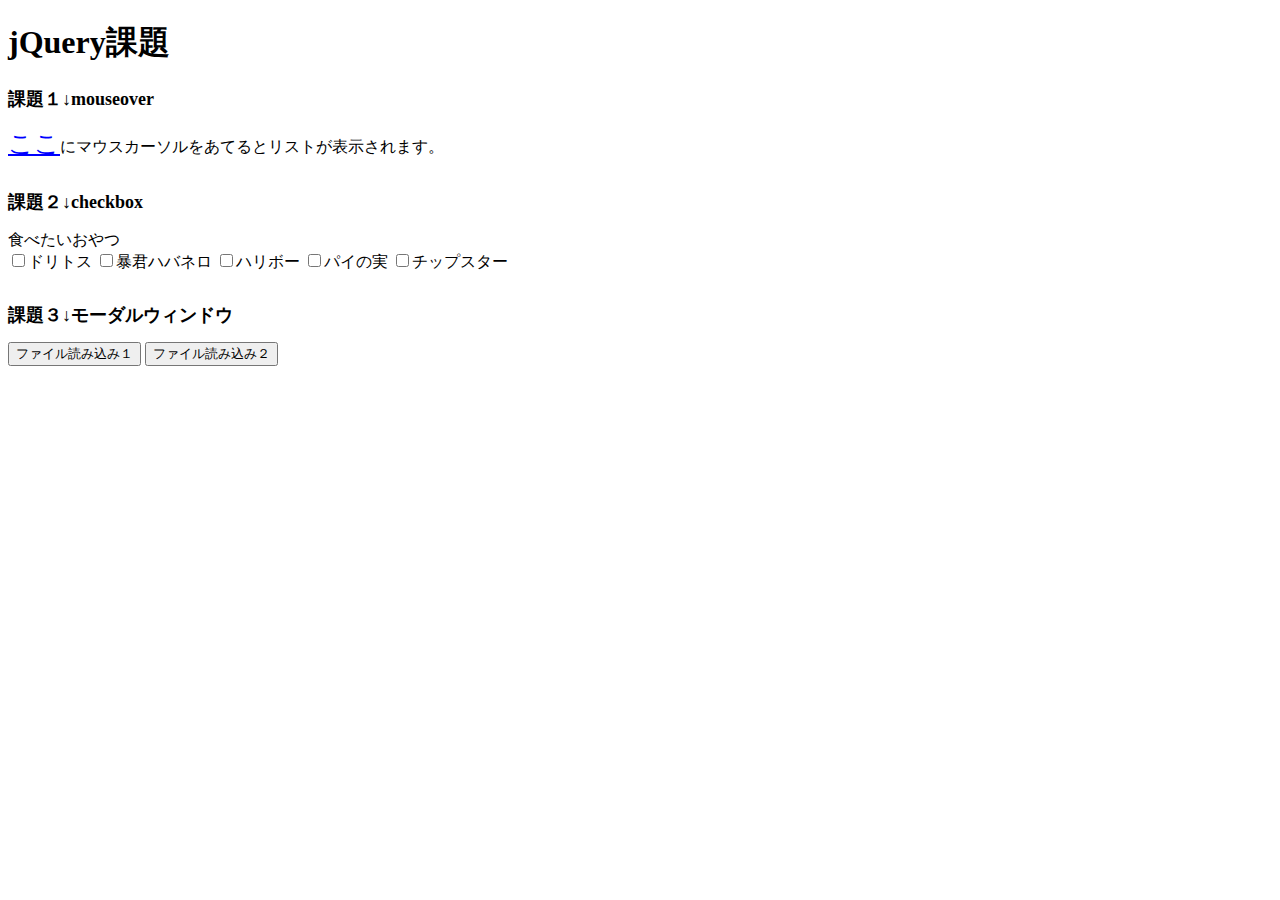
<file: index.html>
<!DOCTYPE html>
<html>
<head>
    <meta charset="utf-8" />
    <meta name="viewport" content="width=device-width, initial-scale=1.0">
    <meta http-equiv="X-UA-Compatible" content="ie=edge">
    <title>Jquery課題</title>
    <link rel="stylesheet" type="text/css" href="js/jquery-ui-1.12.1/jquery-ui.min.css">
    <link rel="stylesheet" href="css/style_kadai1_kadai2.css">
    <link rel="stylesheet" href="css/style_kadai3.css">
</head>
<body>
    <div id="content_wrap">
        <h1>jQuery課題</h1>
        <section>
            <h2>課題１↓mouseover</h2>
            <p><span id="mouseover">ここ</span>にマウスカーソルをあてるとリストが表示されます。</p>
            <ul id="mouseover-list">
                <li>ドリトス</li>
                <li>暴君ハバネロ</li>
                <li>ハリボー</li>
                <li>パイの実</li>
                <li>チップスター</li>
            </ul>
        </section>
        <section>
            <h2>課題２↓checkbox</h2>
            <p>食べたいおやつ<br>
            		<input type="checkbox" name="snack" value="doritos">ドリトス
            		<input type="checkbox" name="snack" value="habanero">暴君ハバネロ
            		<input type="checkbox" name="snack" value="haribo">ハリボー
            		<input type="checkbox" name="snack" value="painomi">パイの実
            		<input type="checkbox" name="snack" value="chipstar">チップスター
            </p>

                <img id="doritos" class="image-wrap" src="images/doritos.jpg" alt="メキシカンなスナック">
                <img id="habanero" class="image-wrap" src="images/habanero.jpg" alt="辛すぎ">
                <img id="haribo" class="image-wrap" src="images/haribo.png" alt="食べたことない">
                <img id="painomi" class="image-wrap" src="images/painomi.jpg" alt="チョコがおいしい">
                <img id="chipstar" class="image-wrap" src="images/chipstar.jpg" alt="しょっぱいけど好き">

        </section>
        <section>
            <h2>課題３↓モーダルウィンドウ</h2>
            <div id="file-data"></div>
            <input type="button" class="file-read-btn-1" value="ファイル読み込み１">
            <input type="button" class="file-read-btn-2" value="ファイル読み込み２">
            <br/>
            <div id="text"></div>
        </section>

    </div>
</body>
<script type="text/javascript" src="js/jquery-3.4.1.min.js"></script>
<!-- ↓ここの下にjQueryUIのファイルを読み込む処理を記述する -->
<script type="text/javascript"
src="js/jquery-ui-1.12.1/jquery-ui.min.js"></script>

<script type="text/javascript" src="js/kadai1_kadai2/mouseover.js"></script>
<script type="text/javascript" src="js/kadai1_kadai2/checkbox.js"></script>
<script src="js/kadai3/modal.js"></script>
</html>
</file>
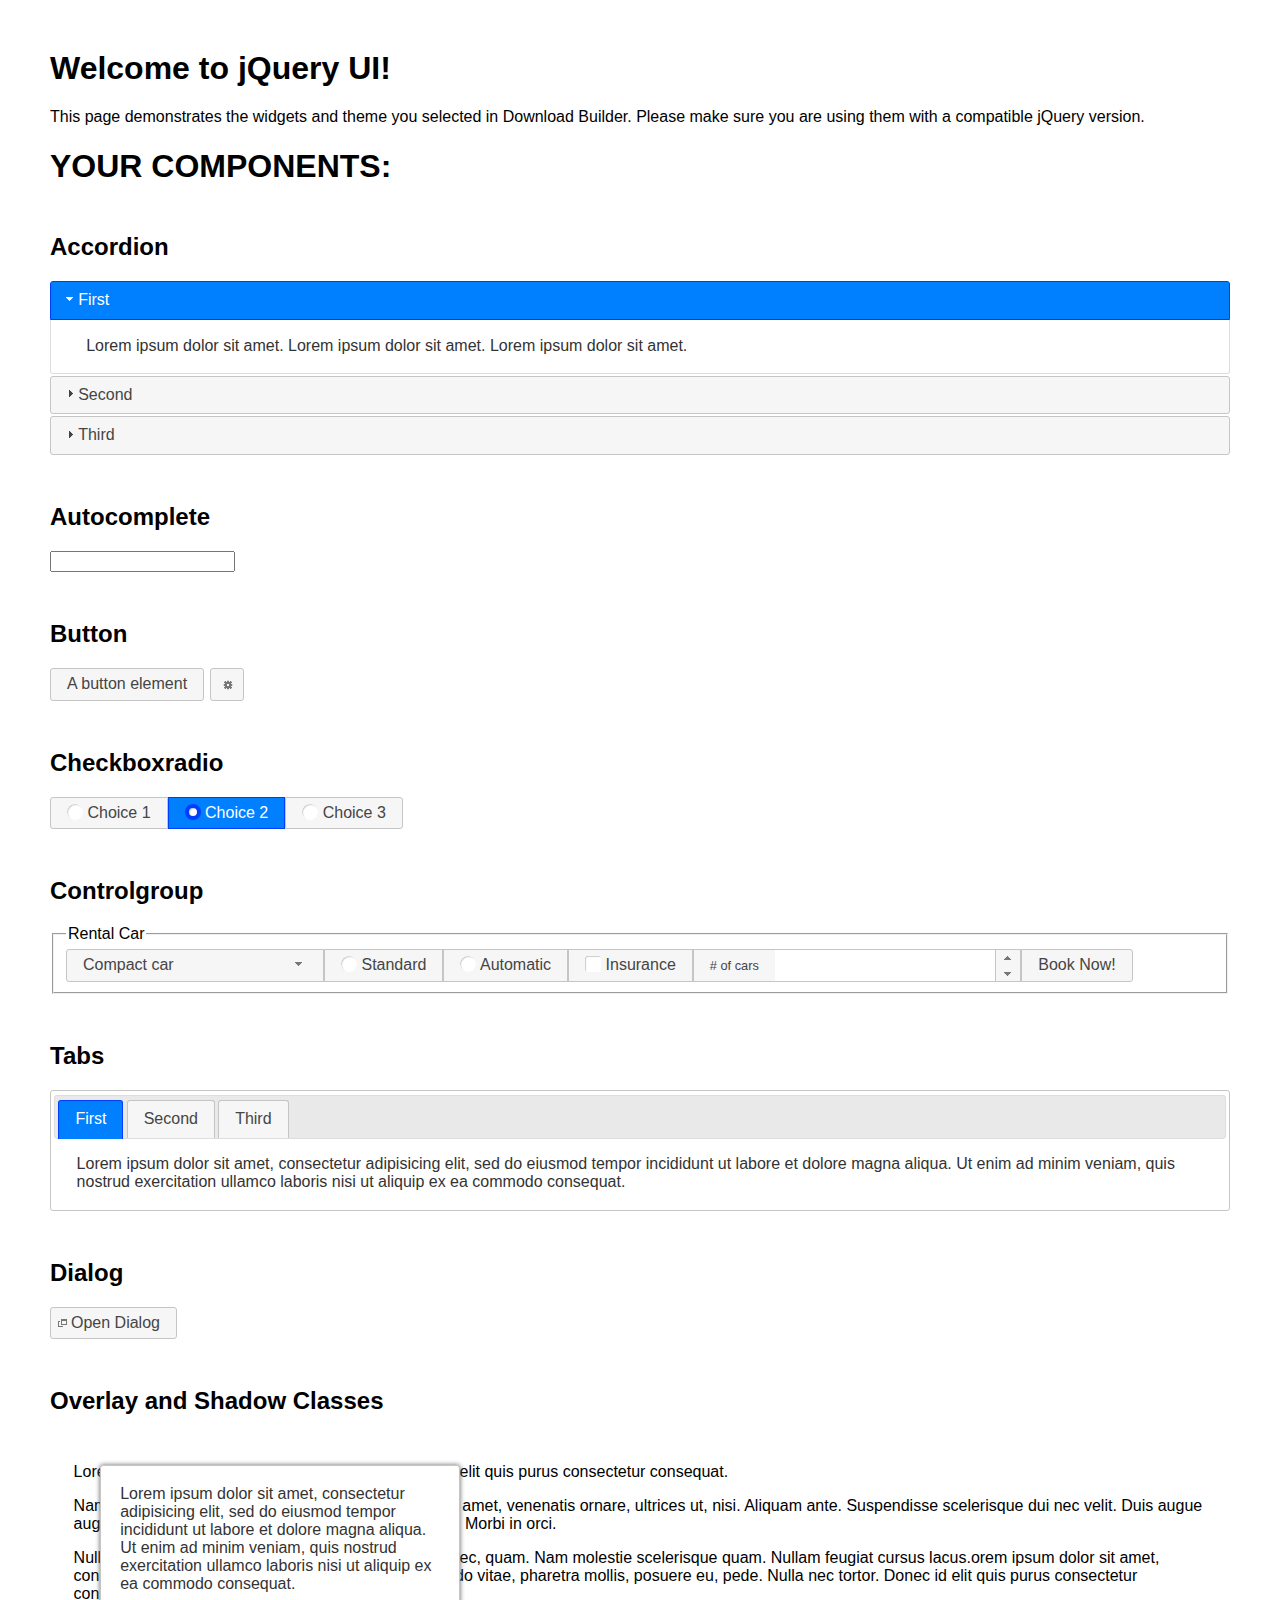
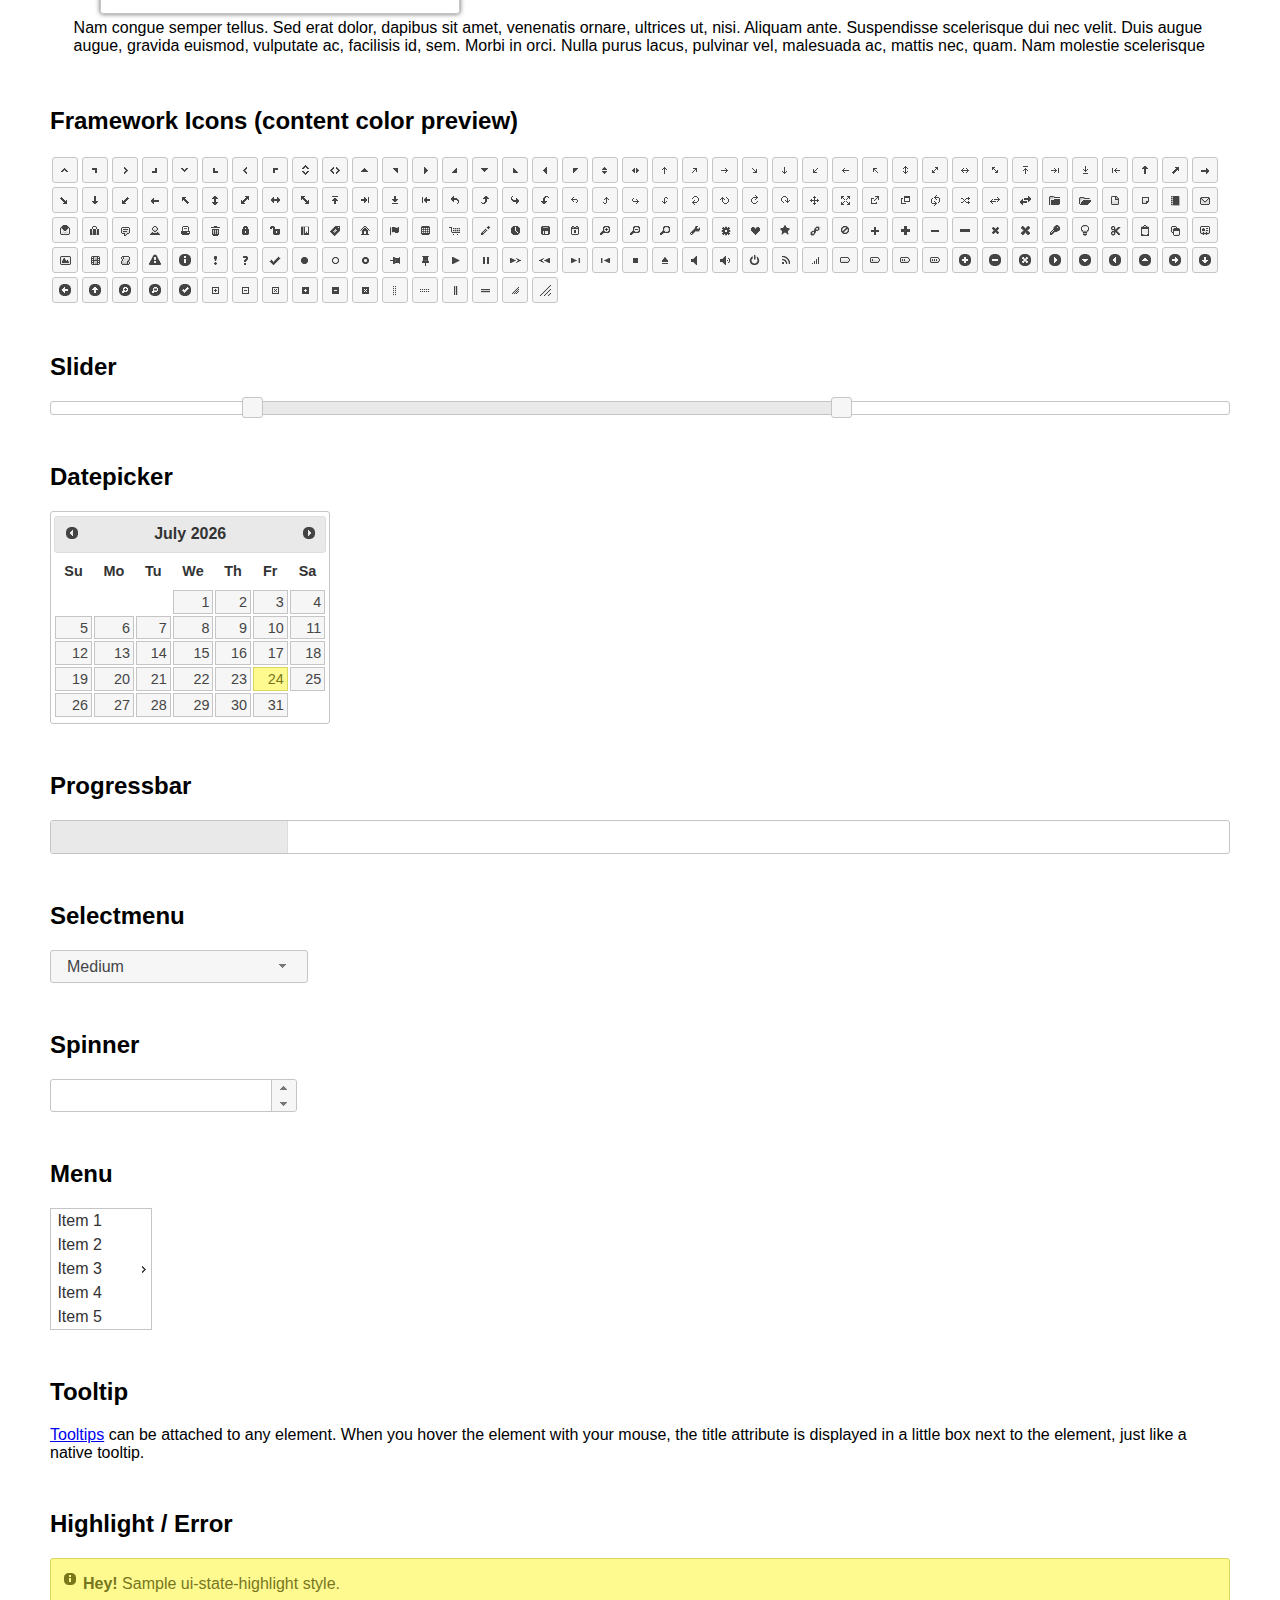
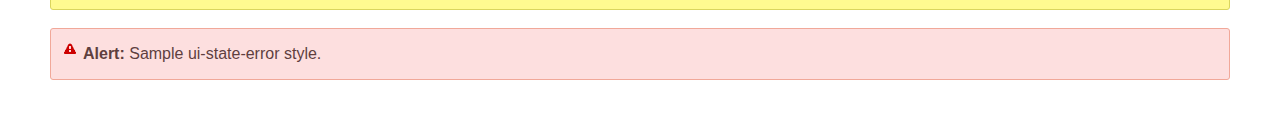
<file: js/jquery-ui-1.12.1/index.html>
<!doctype html>
<html lang="us">
<head>
	<meta charset="utf-8">
	<title>jQuery UI Example Page</title>
	<link href="jquery-ui.css" rel="stylesheet">
	<style>
	body{
		font-family: "Trebuchet MS", sans-serif;
		margin: 50px;
	}
	.demoHeaders {
		margin-top: 2em;
	}
	#dialog-link {
		padding: .4em 1em .4em 20px;
		text-decoration: none;
		position: relative;
	}
	#dialog-link span.ui-icon {
		margin: 0 5px 0 0;
		position: absolute;
		left: .2em;
		top: 50%;
		margin-top: -8px;
	}
	#icons {
		margin: 0;
		padding: 0;
	}
	#icons li {
		margin: 2px;
		position: relative;
		padding: 4px 0;
		cursor: pointer;
		float: left;
		list-style: none;
	}
	#icons span.ui-icon {
		float: left;
		margin: 0 4px;
	}
	.fakewindowcontain .ui-widget-overlay {
		position: absolute;
	}
	select {
		width: 200px;
	}
	</style>
</head>
<body>

<h1>Welcome to jQuery UI!</h1>

<div class="ui-widget">
	<p>This page demonstrates the widgets and theme you selected in Download Builder. Please make sure you are using them with a compatible jQuery version.</p>
</div>

<h1>YOUR COMPONENTS:</h1>


<!-- Accordion -->
<h2 class="demoHeaders">Accordion</h2>
<div id="accordion">
	<h3>First</h3>
	<div>Lorem ipsum dolor sit amet. Lorem ipsum dolor sit amet. Lorem ipsum dolor sit amet.</div>
	<h3>Second</h3>
	<div>Phasellus mattis tincidunt nibh.</div>
	<h3>Third</h3>
	<div>Nam dui erat, auctor a, dignissim quis.</div>
</div>



<!-- Autocomplete -->
<h2 class="demoHeaders">Autocomplete</h2>
<div>
	<input id="autocomplete" title="type &quot;a&quot;">
</div>



<!-- Button -->
<h2 class="demoHeaders">Button</h2>
<button id="button">A button element</button>
<button id="button-icon">An icon-only button</button>



<!-- Checkboxradio -->
<h2 class="demoHeaders">Checkboxradio</h2>
<form style="margin-top: 1em;">
	<div id="radioset">
		<input type="radio" id="radio1" name="radio"><label for="radio1">Choice 1</label>
		<input type="radio" id="radio2" name="radio" checked="checked"><label for="radio2">Choice 2</label>
		<input type="radio" id="radio3" name="radio"><label for="radio3">Choice 3</label>
	</div>
</form>



<!-- Controlgroup -->
<h2 class="demoHeaders">Controlgroup</h2>
<fieldset>
	<legend>Rental Car</legend>
	<div id="controlgroup">
		<select id="car-type">
			<option>Compact car</option>
			<option>Midsize car</option>
			<option>Full size car</option>
			<option>SUV</option>
			<option>Luxury</option>
			<option>Truck</option>
			<option>Van</option>
		</select>
		<label for="transmission-standard">Standard</label>
		<input type="radio" name="transmission" id="transmission-standard">
		<label for="transmission-automatic">Automatic</label>
		<input type="radio" name="transmission" id="transmission-automatic">
		<label for="insurance">Insurance</label>
		<input type="checkbox" name="insurance" id="insurance">
		<label for="horizontal-spinner" class="ui-controlgroup-label"># of cars</label>
		<input id="horizontal-spinner" class="ui-spinner-input">
		<button>Book Now!</button>
	</div>
</fieldset>



<!-- Tabs -->
<h2 class="demoHeaders">Tabs</h2>
<div id="tabs">
	<ul>
		<li><a href="#tabs-1">First</a></li>
		<li><a href="#tabs-2">Second</a></li>
		<li><a href="#tabs-3">Third</a></li>
	</ul>
	<div id="tabs-1">Lorem ipsum dolor sit amet, consectetur adipisicing elit, sed do eiusmod tempor incididunt ut labore et dolore magna aliqua. Ut enim ad minim veniam, quis nostrud exercitation ullamco laboris nisi ut aliquip ex ea commodo consequat.</div>
	<div id="tabs-2">Phasellus mattis tincidunt nibh. Cras orci urna, blandit id, pretium vel, aliquet ornare, felis. Maecenas scelerisque sem non nisl. Fusce sed lorem in enim dictum bibendum.</div>
	<div id="tabs-3">Nam dui erat, auctor a, dignissim quis, sollicitudin eu, felis. Pellentesque nisi urna, interdum eget, sagittis et, consequat vestibulum, lacus. Mauris porttitor ullamcorper augue.</div>
</div>



<h2 class="demoHeaders">Dialog</h2>
<p>
	<button id="dialog-link" class="ui-button ui-corner-all ui-widget">
		<span class="ui-icon ui-icon-newwin"></span>Open Dialog
	</button>
</p>

<h2 class="demoHeaders">Overlay and Shadow Classes</h2>
<div style="position: relative; width: 96%; height: 200px; padding:1% 2%; overflow:hidden;" class="fakewindowcontain">
	<p>Lorem ipsum dolor sit amet,  Nulla nec tortor. Donec id elit quis purus consectetur consequat. </p><p>Nam congue semper tellus. Sed erat dolor, dapibus sit amet, venenatis ornare, ultrices ut, nisi. Aliquam ante. Suspendisse scelerisque dui nec velit. Duis augue augue, gravida euismod, vulputate ac, facilisis id, sem. Morbi in orci. </p><p>Nulla purus lacus, pulvinar vel, malesuada ac, mattis nec, quam. Nam molestie scelerisque quam. Nullam feugiat cursus lacus.orem ipsum dolor sit amet, consectetur adipiscing elit. Donec libero risus, commodo vitae, pharetra mollis, posuere eu, pede. Nulla nec tortor. Donec id elit quis purus consectetur consequat. </p><p>Nam congue semper tellus. Sed erat dolor, dapibus sit amet, venenatis ornare, ultrices ut, nisi. Aliquam ante. Suspendisse scelerisque dui nec velit. Duis augue augue, gravida euismod, vulputate ac, facilisis id, sem. Morbi in orci. Nulla purus lacus, pulvinar vel, malesuada ac, mattis nec, quam. Nam molestie scelerisque quam. </p><p>Nullam feugiat cursus lacus.orem ipsum dolor sit amet, consectetur adipiscing elit. Donec libero risus, commodo vitae, pharetra mollis, posuere eu, pede. Nulla nec tortor. Donec id elit quis purus consectetur consequat. Nam congue semper tellus. Sed erat dolor, dapibus sit amet, venenatis ornare, ultrices ut, nisi. Aliquam ante. </p><p>Suspendisse scelerisque dui nec velit. Duis augue augue, gravida euismod, vulputate ac, facilisis id, sem. Morbi in orci. Nulla purus lacus, pulvinar vel, malesuada ac, mattis nec, quam. Nam molestie scelerisque quam. Nullam feugiat cursus lacus.orem ipsum dolor sit amet, consectetur adipiscing elit. Donec libero risus, commodo vitae, pharetra mollis, posuere eu, pede. Nulla nec tortor. Donec id elit quis purus consectetur consequat. Nam congue semper tellus. Sed erat dolor, dapibus sit amet, venenatis ornare, ultrices ut, nisi. </p>

	<!-- ui-dialog -->
	<div class="ui-widget-overlay ui-front"></div>
	<div style="position: absolute; width: 320px; left: 50px; top: 30px; padding: 1.2em" class="ui-widget ui-front ui-widget-content ui-corner-all ui-widget-shadow">
		Lorem ipsum dolor sit amet, consectetur adipisicing elit, sed do eiusmod tempor incididunt ut labore et dolore magna aliqua. Ut enim ad minim veniam, quis nostrud exercitation ullamco laboris nisi ut aliquip ex ea commodo consequat.
	</div>

</div>

<!-- ui-dialog -->
<div id="dialog" title="Dialog Title">
	<p>Lorem ipsum dolor sit amet, consectetur adipisicing elit, sed do eiusmod tempor incididunt ut labore et dolore magna aliqua. Ut enim ad minim veniam, quis nostrud exercitation ullamco laboris nisi ut aliquip ex ea commodo consequat.</p>
</div>



<h2 class="demoHeaders">Framework Icons (content color preview)</h2>
<ul id="icons" class="ui-widget ui-helper-clearfix">
	<li class="ui-state-default ui-corner-all" title=".ui-icon-caret-1-n"><span class="ui-icon ui-icon-caret-1-n"></span></li>
	<li class="ui-state-default ui-corner-all" title=".ui-icon-caret-1-ne"><span class="ui-icon ui-icon-caret-1-ne"></span></li>
	<li class="ui-state-default ui-corner-all" title=".ui-icon-caret-1-e"><span class="ui-icon ui-icon-caret-1-e"></span></li>
	<li class="ui-state-default ui-corner-all" title=".ui-icon-caret-1-se"><span class="ui-icon ui-icon-caret-1-se"></span></li>
	<li class="ui-state-default ui-corner-all" title=".ui-icon-caret-1-s"><span class="ui-icon ui-icon-caret-1-s"></span></li>
	<li class="ui-state-default ui-corner-all" title=".ui-icon-caret-1-sw"><span class="ui-icon ui-icon-caret-1-sw"></span></li>
	<li class="ui-state-default ui-corner-all" title=".ui-icon-caret-1-w"><span class="ui-icon ui-icon-caret-1-w"></span></li>
	<li class="ui-state-default ui-corner-all" title=".ui-icon-caret-1-nw"><span class="ui-icon ui-icon-caret-1-nw"></span></li>
	<li class="ui-state-default ui-corner-all" title=".ui-icon-caret-2-n-s"><span class="ui-icon ui-icon-caret-2-n-s"></span></li>
	<li class="ui-state-default ui-corner-all" title=".ui-icon-caret-2-e-w"><span class="ui-icon ui-icon-caret-2-e-w"></span></li>
	<li class="ui-state-default ui-corner-all" title=".ui-icon-triangle-1-n"><span class="ui-icon ui-icon-triangle-1-n"></span></li>
	<li class="ui-state-default ui-corner-all" title=".ui-icon-triangle-1-ne"><span class="ui-icon ui-icon-triangle-1-ne"></span></li>
	<li class="ui-state-default ui-corner-all" title=".ui-icon-triangle-1-e"><span class="ui-icon ui-icon-triangle-1-e"></span></li>
	<li class="ui-state-default ui-corner-all" title=".ui-icon-triangle-1-se"><span class="ui-icon ui-icon-triangle-1-se"></span></li>
	<li class="ui-state-default ui-corner-all" title=".ui-icon-triangle-1-s"><span class="ui-icon ui-icon-triangle-1-s"></span></li>
	<li class="ui-state-default ui-corner-all" title=".ui-icon-triangle-1-sw"><span class="ui-icon ui-icon-triangle-1-sw"></span></li>
	<li class="ui-state-default ui-corner-all" title=".ui-icon-triangle-1-w"><span class="ui-icon ui-icon-triangle-1-w"></span></li>
	<li class="ui-state-default ui-corner-all" title=".ui-icon-triangle-1-nw"><span class="ui-icon ui-icon-triangle-1-nw"></span></li>
	<li class="ui-state-default ui-corner-all" title=".ui-icon-triangle-2-n-s"><span class="ui-icon ui-icon-triangle-2-n-s"></span></li>
	<li class="ui-state-default ui-corner-all" title=".ui-icon-triangle-2-e-w"><span class="ui-icon ui-icon-triangle-2-e-w"></span></li>
	<li class="ui-state-default ui-corner-all" title=".ui-icon-arrow-1-n"><span class="ui-icon ui-icon-arrow-1-n"></span></li>
	<li class="ui-state-default ui-corner-all" title=".ui-icon-arrow-1-ne"><span class="ui-icon ui-icon-arrow-1-ne"></span></li>
	<li class="ui-state-default ui-corner-all" title=".ui-icon-arrow-1-e"><span class="ui-icon ui-icon-arrow-1-e"></span></li>
	<li class="ui-state-default ui-corner-all" title=".ui-icon-arrow-1-se"><span class="ui-icon ui-icon-arrow-1-se"></span></li>
	<li class="ui-state-default ui-corner-all" title=".ui-icon-arrow-1-s"><span class="ui-icon ui-icon-arrow-1-s"></span></li>
	<li class="ui-state-default ui-corner-all" title=".ui-icon-arrow-1-sw"><span class="ui-icon ui-icon-arrow-1-sw"></span></li>
	<li class="ui-state-default ui-corner-all" title=".ui-icon-arrow-1-w"><span class="ui-icon ui-icon-arrow-1-w"></span></li>
	<li class="ui-state-default ui-corner-all" title=".ui-icon-arrow-1-nw"><span class="ui-icon ui-icon-arrow-1-nw"></span></li>
	<li class="ui-state-default ui-corner-all" title=".ui-icon-arrow-2-n-s"><span class="ui-icon ui-icon-arrow-2-n-s"></span></li>
	<li class="ui-state-default ui-corner-all" title=".ui-icon-arrow-2-ne-sw"><span class="ui-icon ui-icon-arrow-2-ne-sw"></span></li>
	<li class="ui-state-default ui-corner-all" title=".ui-icon-arrow-2-e-w"><span class="ui-icon ui-icon-arrow-2-e-w"></span></li>
	<li class="ui-state-default ui-corner-all" title=".ui-icon-arrow-2-se-nw"><span class="ui-icon ui-icon-arrow-2-se-nw"></span></li>
	<li class="ui-state-default ui-corner-all" title=".ui-icon-arrowstop-1-n"><span class="ui-icon ui-icon-arrowstop-1-n"></span></li>
	<li class="ui-state-default ui-corner-all" title=".ui-icon-arrowstop-1-e"><span class="ui-icon ui-icon-arrowstop-1-e"></span></li>
	<li class="ui-state-default ui-corner-all" title=".ui-icon-arrowstop-1-s"><span class="ui-icon ui-icon-arrowstop-1-s"></span></li>
	<li class="ui-state-default ui-corner-all" title=".ui-icon-arrowstop-1-w"><span class="ui-icon ui-icon-arrowstop-1-w"></span></li>
	<li class="ui-state-default ui-corner-all" title=".ui-icon-arrowthick-1-n"><span class="ui-icon ui-icon-arrowthick-1-n"></span></li>
	<li class="ui-state-default ui-corner-all" title=".ui-icon-arrowthick-1-ne"><span class="ui-icon ui-icon-arrowthick-1-ne"></span></li>
	<li class="ui-state-default ui-corner-all" title=".ui-icon-arrowthick-1-e"><span class="ui-icon ui-icon-arrowthick-1-e"></span></li>
	<li class="ui-state-default ui-corner-all" title=".ui-icon-arrowthick-1-se"><span class="ui-icon ui-icon-arrowthick-1-se"></span></li>
	<li class="ui-state-default ui-corner-all" title=".ui-icon-arrowthick-1-s"><span class="ui-icon ui-icon-arrowthick-1-s"></span></li>
	<li class="ui-state-default ui-corner-all" title=".ui-icon-arrowthick-1-sw"><span class="ui-icon ui-icon-arrowthick-1-sw"></span></li>
	<li class="ui-state-default ui-corner-all" title=".ui-icon-arrowthick-1-w"><span class="ui-icon ui-icon-arrowthick-1-w"></span></li>
	<li class="ui-state-default ui-corner-all" title=".ui-icon-arrowthick-1-nw"><span class="ui-icon ui-icon-arrowthick-1-nw"></span></li>
	<li class="ui-state-default ui-corner-all" title=".ui-icon-arrowthick-2-n-s"><span class="ui-icon ui-icon-arrowthick-2-n-s"></span></li>
	<li class="ui-state-default ui-corner-all" title=".ui-icon-arrowthick-2-ne-sw"><span class="ui-icon ui-icon-arrowthick-2-ne-sw"></span></li>
	<li class="ui-state-default ui-corner-all" title=".ui-icon-arrowthick-2-e-w"><span class="ui-icon ui-icon-arrowthick-2-e-w"></span></li>
	<li class="ui-state-default ui-corner-all" title=".ui-icon-arrowthick-2-se-nw"><span class="ui-icon ui-icon-arrowthick-2-se-nw"></span></li>
	<li class="ui-state-default ui-corner-all" title=".ui-icon-arrowthickstop-1-n"><span class="ui-icon ui-icon-arrowthickstop-1-n"></span></li>
	<li class="ui-state-default ui-corner-all" title=".ui-icon-arrowthickstop-1-e"><span class="ui-icon ui-icon-arrowthickstop-1-e"></span></li>
	<li class="ui-state-default ui-corner-all" title=".ui-icon-arrowthickstop-1-s"><span class="ui-icon ui-icon-arrowthickstop-1-s"></span></li>
	<li class="ui-state-default ui-corner-all" title=".ui-icon-arrowthickstop-1-w"><span class="ui-icon ui-icon-arrowthickstop-1-w"></span></li>
	<li class="ui-state-default ui-corner-all" title=".ui-icon-arrowreturnthick-1-w"><span class="ui-icon ui-icon-arrowreturnthick-1-w"></span></li>
	<li class="ui-state-default ui-corner-all" title=".ui-icon-arrowreturnthick-1-n"><span class="ui-icon ui-icon-arrowreturnthick-1-n"></span></li>
	<li class="ui-state-default ui-corner-all" title=".ui-icon-arrowreturnthick-1-e"><span class="ui-icon ui-icon-arrowreturnthick-1-e"></span></li>
	<li class="ui-state-default ui-corner-all" title=".ui-icon-arrowreturnthick-1-s"><span class="ui-icon ui-icon-arrowreturnthick-1-s"></span></li>
	<li class="ui-state-default ui-corner-all" title=".ui-icon-arrowreturn-1-w"><span class="ui-icon ui-icon-arrowreturn-1-w"></span></li>
	<li class="ui-state-default ui-corner-all" title=".ui-icon-arrowreturn-1-n"><span class="ui-icon ui-icon-arrowreturn-1-n"></span></li>
	<li class="ui-state-default ui-corner-all" title=".ui-icon-arrowreturn-1-e"><span class="ui-icon ui-icon-arrowreturn-1-e"></span></li>
	<li class="ui-state-default ui-corner-all" title=".ui-icon-arrowreturn-1-s"><span class="ui-icon ui-icon-arrowreturn-1-s"></span></li>
	<li class="ui-state-default ui-corner-all" title=".ui-icon-arrowrefresh-1-w"><span class="ui-icon ui-icon-arrowrefresh-1-w"></span></li>
	<li class="ui-state-default ui-corner-all" title=".ui-icon-arrowrefresh-1-n"><span class="ui-icon ui-icon-arrowrefresh-1-n"></span></li>
	<li class="ui-state-default ui-corner-all" title=".ui-icon-arrowrefresh-1-e"><span class="ui-icon ui-icon-arrowrefresh-1-e"></span></li>
	<li class="ui-state-default ui-corner-all" title=".ui-icon-arrowrefresh-1-s"><span class="ui-icon ui-icon-arrowrefresh-1-s"></span></li>
	<li class="ui-state-default ui-corner-all" title=".ui-icon-arrow-4"><span class="ui-icon ui-icon-arrow-4"></span></li>
	<li class="ui-state-default ui-corner-all" title=".ui-icon-arrow-4-diag"><span class="ui-icon ui-icon-arrow-4-diag"></span></li>
	<li class="ui-state-default ui-corner-all" title=".ui-icon-extlink"><span class="ui-icon ui-icon-extlink"></span></li>
	<li class="ui-state-default ui-corner-all" title=".ui-icon-newwin"><span class="ui-icon ui-icon-newwin"></span></li>
	<li class="ui-state-default ui-corner-all" title=".ui-icon-refresh"><span class="ui-icon ui-icon-refresh"></span></li>
	<li class="ui-state-default ui-corner-all" title=".ui-icon-shuffle"><span class="ui-icon ui-icon-shuffle"></span></li>
	<li class="ui-state-default ui-corner-all" title=".ui-icon-transfer-e-w"><span class="ui-icon ui-icon-transfer-e-w"></span></li>
	<li class="ui-state-default ui-corner-all" title=".ui-icon-transferthick-e-w"><span class="ui-icon ui-icon-transferthick-e-w"></span></li>
	<li class="ui-state-default ui-corner-all" title=".ui-icon-folder-collapsed"><span class="ui-icon ui-icon-folder-collapsed"></span></li>
	<li class="ui-state-default ui-corner-all" title=".ui-icon-folder-open"><span class="ui-icon ui-icon-folder-open"></span></li>
	<li class="ui-state-default ui-corner-all" title=".ui-icon-document"><span class="ui-icon ui-icon-document"></span></li>
	<li class="ui-state-default ui-corner-all" title=".ui-icon-document-b"><span class="ui-icon ui-icon-document-b"></span></li>
	<li class="ui-state-default ui-corner-all" title=".ui-icon-note"><span class="ui-icon ui-icon-note"></span></li>
	<li class="ui-state-default ui-corner-all" title=".ui-icon-mail-closed"><span class="ui-icon ui-icon-mail-closed"></span></li>
	<li class="ui-state-default ui-corner-all" title=".ui-icon-mail-open"><span class="ui-icon ui-icon-mail-open"></span></li>
	<li class="ui-state-default ui-corner-all" title=".ui-icon-suitcase"><span class="ui-icon ui-icon-suitcase"></span></li>
	<li class="ui-state-default ui-corner-all" title=".ui-icon-comment"><span class="ui-icon ui-icon-comment"></span></li>
	<li class="ui-state-default ui-corner-all" title=".ui-icon-person"><span class="ui-icon ui-icon-person"></span></li>
	<li class="ui-state-default ui-corner-all" title=".ui-icon-print"><span class="ui-icon ui-icon-print"></span></li>
	<li class="ui-state-default ui-corner-all" title=".ui-icon-trash"><span class="ui-icon ui-icon-trash"></span></li>
	<li class="ui-state-default ui-corner-all" title=".ui-icon-locked"><span class="ui-icon ui-icon-locked"></span></li>
	<li class="ui-state-default ui-corner-all" title=".ui-icon-unlocked"><span class="ui-icon ui-icon-unlocked"></span></li>
	<li class="ui-state-default ui-corner-all" title=".ui-icon-bookmark"><span class="ui-icon ui-icon-bookmark"></span></li>
	<li class="ui-state-default ui-corner-all" title=".ui-icon-tag"><span class="ui-icon ui-icon-tag"></span></li>
	<li class="ui-state-default ui-corner-all" title=".ui-icon-home"><span class="ui-icon ui-icon-home"></span></li>
	<li class="ui-state-default ui-corner-all" title=".ui-icon-flag"><span class="ui-icon ui-icon-flag"></span></li>
	<li class="ui-state-default ui-corner-all" title=".ui-icon-calculator"><span class="ui-icon ui-icon-calculator"></span></li>
	<li class="ui-state-default ui-corner-all" title=".ui-icon-cart"><span class="ui-icon ui-icon-cart"></span></li>
	<li class="ui-state-default ui-corner-all" title=".ui-icon-pencil"><span class="ui-icon ui-icon-pencil"></span></li>
	<li class="ui-state-default ui-corner-all" title=".ui-icon-clock"><span class="ui-icon ui-icon-clock"></span></li>
	<li class="ui-state-default ui-corner-all" title=".ui-icon-disk"><span class="ui-icon ui-icon-disk"></span></li>
	<li class="ui-state-default ui-corner-all" title=".ui-icon-calendar"><span class="ui-icon ui-icon-calendar"></span></li>
	<li class="ui-state-default ui-corner-all" title=".ui-icon-zoomin"><span class="ui-icon ui-icon-zoomin"></span></li>
	<li class="ui-state-default ui-corner-all" title=".ui-icon-zoomout"><span class="ui-icon ui-icon-zoomout"></span></li>
	<li class="ui-state-default ui-corner-all" title=".ui-icon-search"><span class="ui-icon ui-icon-search"></span></li>
	<li class="ui-state-default ui-corner-all" title=".ui-icon-wrench"><span class="ui-icon ui-icon-wrench"></span></li>
	<li class="ui-state-default ui-corner-all" title=".ui-icon-gear"><span class="ui-icon ui-icon-gear"></span></li>
	<li class="ui-state-default ui-corner-all" title=".ui-icon-heart"><span class="ui-icon ui-icon-heart"></span></li>
	<li class="ui-state-default ui-corner-all" title=".ui-icon-star"><span class="ui-icon ui-icon-star"></span></li>
	<li class="ui-state-default ui-corner-all" title=".ui-icon-link"><span class="ui-icon ui-icon-link"></span></li>
	<li class="ui-state-default ui-corner-all" title=".ui-icon-cancel"><span class="ui-icon ui-icon-cancel"></span></li>
	<li class="ui-state-default ui-corner-all" title=".ui-icon-plus"><span class="ui-icon ui-icon-plus"></span></li>
	<li class="ui-state-default ui-corner-all" title=".ui-icon-plusthick"><span class="ui-icon ui-icon-plusthick"></span></li>
	<li class="ui-state-default ui-corner-all" title=".ui-icon-minus"><span class="ui-icon ui-icon-minus"></span></li>
	<li class="ui-state-default ui-corner-all" title=".ui-icon-minusthick"><span class="ui-icon ui-icon-minusthick"></span></li>
	<li class="ui-state-default ui-corner-all" title=".ui-icon-close"><span class="ui-icon ui-icon-close"></span></li>
	<li class="ui-state-default ui-corner-all" title=".ui-icon-closethick"><span class="ui-icon ui-icon-closethick"></span></li>
	<li class="ui-state-default ui-corner-all" title=".ui-icon-key"><span class="ui-icon ui-icon-key"></span></li>
	<li class="ui-state-default ui-corner-all" title=".ui-icon-lightbulb"><span class="ui-icon ui-icon-lightbulb"></span></li>
	<li class="ui-state-default ui-corner-all" title=".ui-icon-scissors"><span class="ui-icon ui-icon-scissors"></span></li>
	<li class="ui-state-default ui-corner-all" title=".ui-icon-clipboard"><span class="ui-icon ui-icon-clipboard"></span></li>
	<li class="ui-state-default ui-corner-all" title=".ui-icon-copy"><span class="ui-icon ui-icon-copy"></span></li>
	<li class="ui-state-default ui-corner-all" title=".ui-icon-contact"><span class="ui-icon ui-icon-contact"></span></li>
	<li class="ui-state-default ui-corner-all" title=".ui-icon-image"><span class="ui-icon ui-icon-image"></span></li>
	<li class="ui-state-default ui-corner-all" title=".ui-icon-video"><span class="ui-icon ui-icon-video"></span></li>
	<li class="ui-state-default ui-corner-all" title=".ui-icon-script"><span class="ui-icon ui-icon-script"></span></li>
	<li class="ui-state-default ui-corner-all" title=".ui-icon-alert"><span class="ui-icon ui-icon-alert"></span></li>
	<li class="ui-state-default ui-corner-all" title=".ui-icon-info"><span class="ui-icon ui-icon-info"></span></li>
	<li class="ui-state-default ui-corner-all" title=".ui-icon-notice"><span class="ui-icon ui-icon-notice"></span></li>
	<li class="ui-state-default ui-corner-all" title=".ui-icon-help"><span class="ui-icon ui-icon-help"></span></li>
	<li class="ui-state-default ui-corner-all" title=".ui-icon-check"><span class="ui-icon ui-icon-check"></span></li>
	<li class="ui-state-default ui-corner-all" title=".ui-icon-bullet"><span class="ui-icon ui-icon-bullet"></span></li>
	<li class="ui-state-default ui-corner-all" title=".ui-icon-radio-off"><span class="ui-icon ui-icon-radio-off"></span></li>
	<li class="ui-state-default ui-corner-all" title=".ui-icon-radio-on"><span class="ui-icon ui-icon-radio-on"></span></li>
	<li class="ui-state-default ui-corner-all" title=".ui-icon-pin-w"><span class="ui-icon ui-icon-pin-w"></span></li>
	<li class="ui-state-default ui-corner-all" title=".ui-icon-pin-s"><span class="ui-icon ui-icon-pin-s"></span></li>
	<li class="ui-state-default ui-corner-all" title=".ui-icon-play"><span class="ui-icon ui-icon-play"></span></li>
	<li class="ui-state-default ui-corner-all" title=".ui-icon-pause"><span class="ui-icon ui-icon-pause"></span></li>
	<li class="ui-state-default ui-corner-all" title=".ui-icon-seek-next"><span class="ui-icon ui-icon-seek-next"></span></li>
	<li class="ui-state-default ui-corner-all" title=".ui-icon-seek-prev"><span class="ui-icon ui-icon-seek-prev"></span></li>
	<li class="ui-state-default ui-corner-all" title=".ui-icon-seek-end"><span class="ui-icon ui-icon-seek-end"></span></li>
	<li class="ui-state-default ui-corner-all" title=".ui-icon-seek-first"><span class="ui-icon ui-icon-seek-first"></span></li>
	<li class="ui-state-default ui-corner-all" title=".ui-icon-stop"><span class="ui-icon ui-icon-stop"></span></li>
	<li class="ui-state-default ui-corner-all" title=".ui-icon-eject"><span class="ui-icon ui-icon-eject"></span></li>
	<li class="ui-state-default ui-corner-all" title=".ui-icon-volume-off"><span class="ui-icon ui-icon-volume-off"></span></li>
	<li class="ui-state-default ui-corner-all" title=".ui-icon-volume-on"><span class="ui-icon ui-icon-volume-on"></span></li>
	<li class="ui-state-default ui-corner-all" title=".ui-icon-power"><span class="ui-icon ui-icon-power"></span></li>
	<li class="ui-state-default ui-corner-all" title=".ui-icon-signal-diag"><span class="ui-icon ui-icon-signal-diag"></span></li>
	<li class="ui-state-default ui-corner-all" title=".ui-icon-signal"><span class="ui-icon ui-icon-signal"></span></li>
	<li class="ui-state-default ui-corner-all" title=".ui-icon-battery-0"><span class="ui-icon ui-icon-battery-0"></span></li>
	<li class="ui-state-default ui-corner-all" title=".ui-icon-battery-1"><span class="ui-icon ui-icon-battery-1"></span></li>
	<li class="ui-state-default ui-corner-all" title=".ui-icon-battery-2"><span class="ui-icon ui-icon-battery-2"></span></li>
	<li class="ui-state-default ui-corner-all" title=".ui-icon-battery-3"><span class="ui-icon ui-icon-battery-3"></span></li>
	<li class="ui-state-default ui-corner-all" title=".ui-icon-circle-plus"><span class="ui-icon ui-icon-circle-plus"></span></li>
	<li class="ui-state-default ui-corner-all" title=".ui-icon-circle-minus"><span class="ui-icon ui-icon-circle-minus"></span></li>
	<li class="ui-state-default ui-corner-all" title=".ui-icon-circle-close"><span class="ui-icon ui-icon-circle-close"></span></li>
	<li class="ui-state-default ui-corner-all" title=".ui-icon-circle-triangle-e"><span class="ui-icon ui-icon-circle-triangle-e"></span></li>
	<li class="ui-state-default ui-corner-all" title=".ui-icon-circle-triangle-s"><span class="ui-icon ui-icon-circle-triangle-s"></span></li>
	<li class="ui-state-default ui-corner-all" title=".ui-icon-circle-triangle-w"><span class="ui-icon ui-icon-circle-triangle-w"></span></li>
	<li class="ui-state-default ui-corner-all" title=".ui-icon-circle-triangle-n"><span class="ui-icon ui-icon-circle-triangle-n"></span></li>
	<li class="ui-state-default ui-corner-all" title=".ui-icon-circle-arrow-e"><span class="ui-icon ui-icon-circle-arrow-e"></span></li>
	<li class="ui-state-default ui-corner-all" title=".ui-icon-circle-arrow-s"><span class="ui-icon ui-icon-circle-arrow-s"></span></li>
	<li class="ui-state-default ui-corner-all" title=".ui-icon-circle-arrow-w"><span class="ui-icon ui-icon-circle-arrow-w"></span></li>
	<li class="ui-state-default ui-corner-all" title=".ui-icon-circle-arrow-n"><span class="ui-icon ui-icon-circle-arrow-n"></span></li>
	<li class="ui-state-default ui-corner-all" title=".ui-icon-circle-zoomin"><span class="ui-icon ui-icon-circle-zoomin"></span></li>
	<li class="ui-state-default ui-corner-all" title=".ui-icon-circle-zoomout"><span class="ui-icon ui-icon-circle-zoomout"></span></li>
	<li class="ui-state-default ui-corner-all" title=".ui-icon-circle-check"><span class="ui-icon ui-icon-circle-check"></span></li>
	<li class="ui-state-default ui-corner-all" title=".ui-icon-circlesmall-plus"><span class="ui-icon ui-icon-circlesmall-plus"></span></li>
	<li class="ui-state-default ui-corner-all" title=".ui-icon-circlesmall-minus"><span class="ui-icon ui-icon-circlesmall-minus"></span></li>
	<li class="ui-state-default ui-corner-all" title=".ui-icon-circlesmall-close"><span class="ui-icon ui-icon-circlesmall-close"></span></li>
	<li class="ui-state-default ui-corner-all" title=".ui-icon-squaresmall-plus"><span class="ui-icon ui-icon-squaresmall-plus"></span></li>
	<li class="ui-state-default ui-corner-all" title=".ui-icon-squaresmall-minus"><span class="ui-icon ui-icon-squaresmall-minus"></span></li>
	<li class="ui-state-default ui-corner-all" title=".ui-icon-squaresmall-close"><span class="ui-icon ui-icon-squaresmall-close"></span></li>
	<li class="ui-state-default ui-corner-all" title=".ui-icon-grip-dotted-vertical"><span class="ui-icon ui-icon-grip-dotted-vertical"></span></li>
	<li class="ui-state-default ui-corner-all" title=".ui-icon-grip-dotted-horizontal"><span class="ui-icon ui-icon-grip-dotted-horizontal"></span></li>
	<li class="ui-state-default ui-corner-all" title=".ui-icon-grip-solid-vertical"><span class="ui-icon ui-icon-grip-solid-vertical"></span></li>
	<li class="ui-state-default ui-corner-all" title=".ui-icon-grip-solid-horizontal"><span class="ui-icon ui-icon-grip-solid-horizontal"></span></li>
	<li class="ui-state-default ui-corner-all" title=".ui-icon-gripsmall-diagonal-se"><span class="ui-icon ui-icon-gripsmall-diagonal-se"></span></li>
	<li class="ui-state-default ui-corner-all" title=".ui-icon-grip-diagonal-se"><span class="ui-icon ui-icon-grip-diagonal-se"></span></li>
</ul>


<!-- Slider -->
<h2 class="demoHeaders">Slider</h2>
<div id="slider"></div>



<!-- Datepicker -->
<h2 class="demoHeaders">Datepicker</h2>
<div id="datepicker"></div>



<!-- Progressbar -->
<h2 class="demoHeaders">Progressbar</h2>
<div id="progressbar"></div>



<!-- Progressbar -->
<h2 class="demoHeaders">Selectmenu</h2>
<select id="selectmenu">
	<option>Slower</option>
	<option>Slow</option>
	<option selected="selected">Medium</option>
	<option>Fast</option>
	<option>Faster</option>
</select>



<!-- Spinner -->
<h2 class="demoHeaders">Spinner</h2>
<input id="spinner">



<!-- Menu -->
<h2 class="demoHeaders">Menu</h2>
<ul style="width:100px;" id="menu">
	<li><div>Item 1</div></li>
	<li><div>Item 2</div></li>
	<li><div>Item 3</div>
		<ul>
			<li><div>Item 3-1</div></li>
			<li><div>Item 3-2</div></li>
			<li><div>Item 3-3</div></li>
			<li><div>Item 3-4</div></li>
			<li><div>Item 3-5</div></li>
		</ul>
	</li>
	<li><div>Item 4</div></li>
	<li><div>Item 5</div></li>
</ul>



<!-- Tooltip -->
<h2 class="demoHeaders">Tooltip</h2>
<p id="tooltip">
	<a href="#" title="That&apos;s what this widget is">Tooltips</a> can be attached to any element. When you hover
the element with your mouse, the title attribute is displayed in a little box next to the element, just like a native tooltip.
</p>


<!-- Highlight / Error -->
<h2 class="demoHeaders">Highlight / Error</h2>
<div class="ui-widget">
	<div class="ui-state-highlight ui-corner-all" style="margin-top: 20px; padding: 0 .7em;">
		<p><span class="ui-icon ui-icon-info" style="float: left; margin-right: .3em;"></span>
		<strong>Hey!</strong> Sample ui-state-highlight style.</p>
	</div>
</div>
<br>
<div class="ui-widget">
	<div class="ui-state-error ui-corner-all" style="padding: 0 .7em;">
		<p><span class="ui-icon ui-icon-alert" style="float: left; margin-right: .3em;"></span>
		<strong>Alert:</strong> Sample ui-state-error style.</p>
	</div>
</div>

<script src="external/jquery/jquery.js"></script>
<script src="jquery-ui.js"></script>
<script>

$( "#accordion" ).accordion();



var availableTags = [
	"ActionScript",
	"AppleScript",
	"Asp",
	"BASIC",
	"C",
	"C++",
	"Clojure",
	"COBOL",
	"ColdFusion",
	"Erlang",
	"Fortran",
	"Groovy",
	"Haskell",
	"Java",
	"JavaScript",
	"Lisp",
	"Perl",
	"PHP",
	"Python",
	"Ruby",
	"Scala",
	"Scheme"
];
$( "#autocomplete" ).autocomplete({
	source: availableTags
});



$( "#button" ).button();
$( "#button-icon" ).button({
	icon: "ui-icon-gear",
	showLabel: false
});



$( "#radioset" ).buttonset();



$( "#controlgroup" ).controlgroup();



$( "#tabs" ).tabs();



$( "#dialog" ).dialog({
	autoOpen: false,
	width: 400,
	buttons: [
		{
			text: "Ok",
			click: function() {
				$( this ).dialog( "close" );
			}
		},
		{
			text: "Cancel",
			click: function() {
				$( this ).dialog( "close" );
			}
		}
	]
});

// Link to open the dialog
$( "#dialog-link" ).click(function( event ) {
	$( "#dialog" ).dialog( "open" );
	event.preventDefault();
});



$( "#datepicker" ).datepicker({
	inline: true
});



$( "#slider" ).slider({
	range: true,
	values: [ 17, 67 ]
});



$( "#progressbar" ).progressbar({
	value: 20
});



$( "#spinner" ).spinner();



$( "#menu" ).menu();



$( "#tooltip" ).tooltip();



$( "#selectmenu" ).selectmenu();


// Hover states on the static widgets
$( "#dialog-link, #icons li" ).hover(
	function() {
		$( this ).addClass( "ui-state-hover" );
	},
	function() {
		$( this ).removeClass( "ui-state-hover" );
	}
);
</script>
</body>
</html>
</file>
<file: css/style_kadai1_kadai2.css>
section {
    margin-bottom: 30px;
}
h2 {
   font-size: 18px;
}
ul {
    width: 300px;
    padding: 0;
    text-align: center;
}
ul li {
    color: #ffffff;
    list-style: none;
    background: rgb(255, 150, 112);
    padding: 5px 30px;
    margin-bottom: 2px;
}
span {
   color: blue;
   font-size: 25px;
   text-decoration: underline;
}
#mouseover-list {
  display: none;
}
/* #doritos {
  display: none;
  height: 100px;
} */
.image-wrap {
  display: none;
  height: 100px;
}
</file>
<file: css/style_kadai3.css>
#modal-wrap{
	width:50%;
	margin:1.5em auto 0;
	padding:10px 20px;
	border:2px solid #aaa;
	background:#fff;
	/*z-indexの値が高いほど他のコンテンツより手前に表示される。初期値は０*/
	z-index:2;
	/*position:fixed　対象の要素を固定する。ページをスクロールしてもその位置に泊まり続ける*/
	position:fixed;
}

.modal-p{
	margin-top:1em;
}

.modal-p:first-child{
	margin-top:0;
}

.button-link{
	color:#00f;
	text-decoration:underline;
}

.button-link:hover{
	cursor:pointer;
	color:#f00;
}

#modal-overlay{
	z-index:1;
	display:none;
	position:fixed;
	top:0;
	left:0;
	width:100%;
	height:120%;
	background-color:rgba(0,0,0,0.75);
}
</file>
